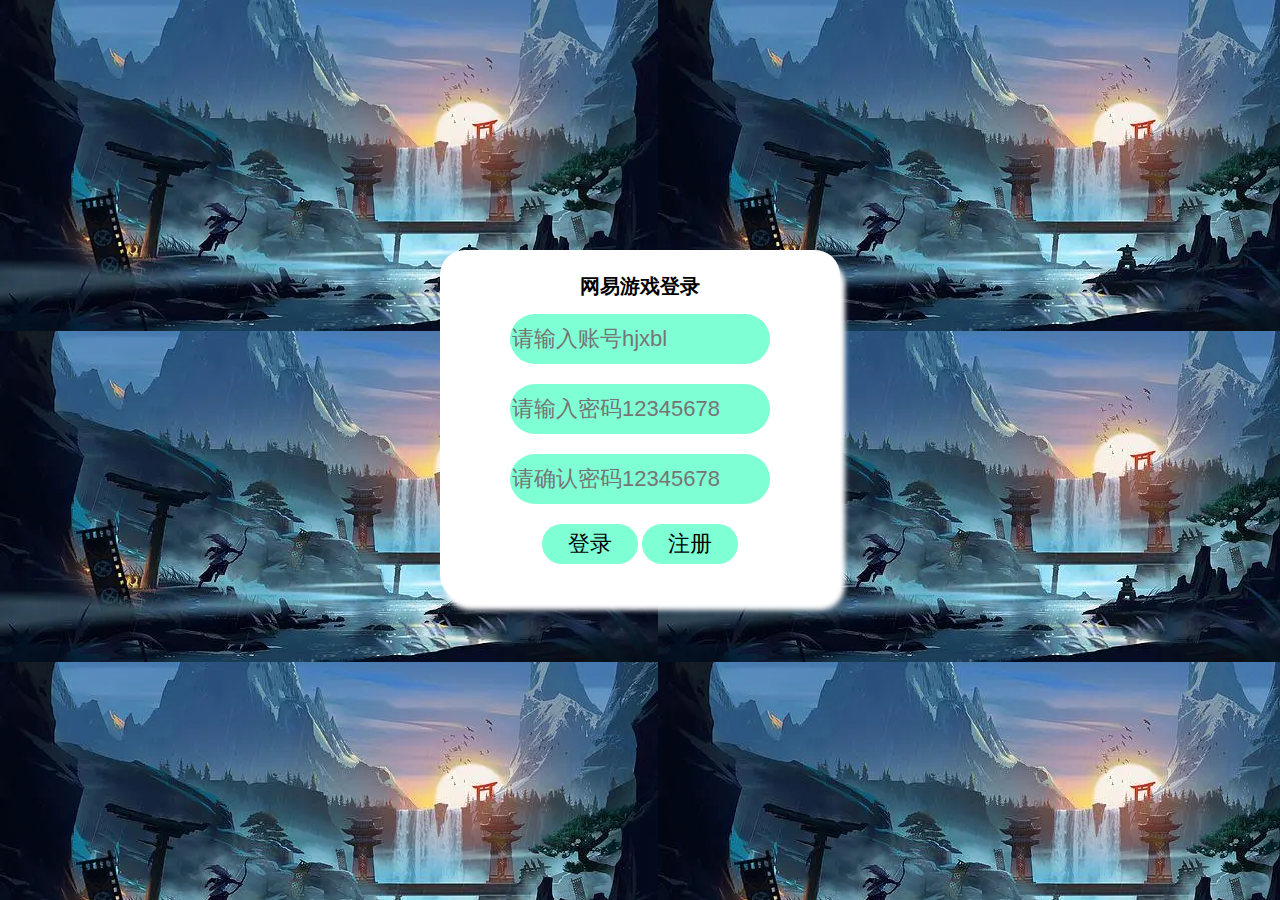
<file: denglu.html>
<!DOCTYPE html>
<html>
	<head>
		<meta charset="utf-8">
		<title></title>
		<link rel="stylesheet" type="text/css" href="css/h.css" />
	</head> 
	
	<body>
		<div class="quan">
			<div class="container">
			<form action="" class="login">
				<h1>网易游戏登录</h1>
				<input type="text" id="uname" placeholder="请输入账号hjxbl" onblur="checkId();">
				<div class="name-label" id="error_name"></div>
				</div>
				<input type="text" id="pwd" placeholder="请输入密码12345678" onblur="checkpwd();">
				<div class="name -two" id="error_pwd"></div>
				<input type="text" id="rq" placeholder="请确认密码12345678" onblur="checkrq();">
				<div class="name -three" id="error_rq"></div>
				<div class="btn">
					<input type="button" value="登录" class="btn1" id=login_btn onclick="login();">
					<input type="button" value="注册" class="btn2">
				</div>
				
				
			</form>
			
			
			
			
		</div>
		<script type="text/javascript">
			var flag1=false;
			var flag2=false;
			var flag3=false;
			function $(id){
				return document.getElementById(id);
				
			}
			function checkId(){
				$("error_name").innerText="";
				var userName =$("uname").value;
				if(userName == "" || userName == null){
					$("error_name").innerText ="*用户名不能为空！";
					return;
				}
				if(userName.length <4 || userName.length >20){
					$("error_name").innerText ="*长度在4~20之间";
					return;
				}
				var userMatch = /[a-zA-Z][a-zA-Z0-9_]*$/
				if(!userName.match(userMatch)){
					$("error_name").innerText ="*以英文字母开头，只能包含英文字母、数字、下划线";
					return;
				}
				
				flag1=true;
			}
			function checkpwd(){
				
				$("error_pwd").innerText="";
				var userPwd =$("pwd").value;
				if(userPwd == "" || userPwd == null){
					$("error_pwd").innerText ="*密码不能为空！";
					return;
			}
			if(userPwd.length <8 || userPwd.length >20){
				$("error_pwd").innerText ="*密码长度在8~20之间";
				return;}
				flag2=true;
				}
				function checkrq(){
					$("error_rq").innerText="";
					var userRq =$("rq").value;
					var userPwd=$("pwd").value;
					if(userRq == "" || userRq == null){
						$("error_rq").innerText ="*确认密码不能为空！";
						return;
				}
				if(userRq != userPwd)
				$("error_rq").innerText ="*输入的两次密码不一致！";
				return;}
				flag3=true;
				
				function login(){
					if(flag1 && flag2 && flag3){
						var userName =$("uname").value;
						var userPwd =$("pwd").value;
						if(userName =="hjxdl" && userPwd =="12345678"){
							window.location.href="./lb.html"
						} 
						else{
							alert("账号，密码输入不正确！请重新输入。");
						}
					}
					else{
						alert("检查账号或密码是否符合规定！");
					}
				}
				
		</script>
	</body>
</html>
</file>
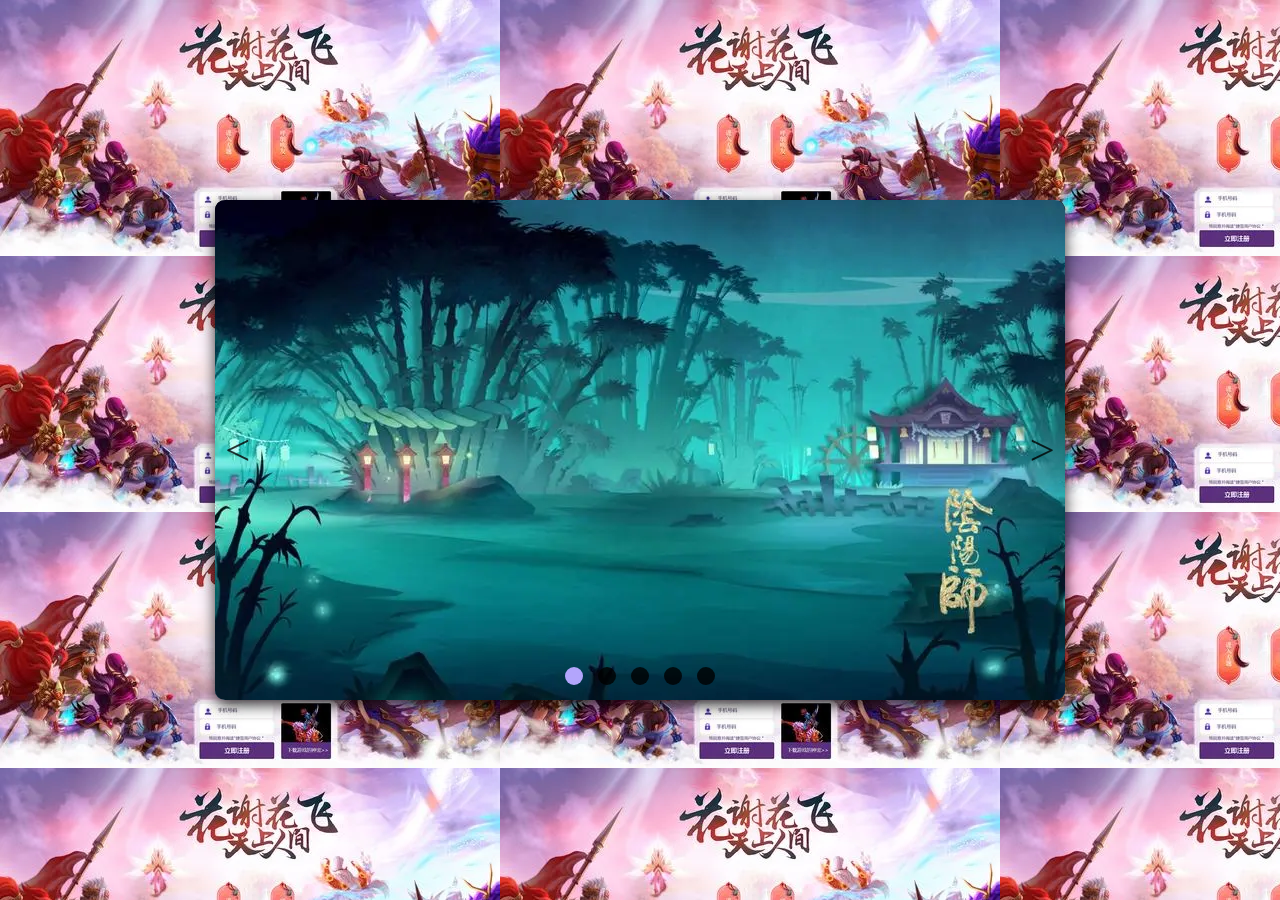
<file: lb.html>
<!DOCTYPE html>
<html>
	<head>
		<meta charset="utf-8">
		<title>网易</title>
		<style>
			body{
				background-image: url(img/ban6.webp);
				width: 800px;
				height: 800%;
				
			}
			.box{
				width: 850px;
				height: 500px;
				box-shadow: 0 5px 15px rgba(0,0,0,.8);
				overflow: hidden;
				position: fixed;
				top: 50%;
				left:50%;
				transform: translate(-50%,-50%);
				border-radius: 10px;
			}
			
			.imgList{
				position: absolute;
				top: 0;
				left: 0;
				width: 100%;
				height: 100%;
			}
			.imgList>a{
				position: absolute;
				display: block;
				width: 100%;
				height: 100%;
			}
			.imgList>a>img{
				display: block;
				width: 100%;
				height: 100%;
				object-fit: cover;
			}
			.showImg{
				z-index: 9;
			}
			
			.leftBtn,.rightBtn{
				position: absolute;
				top: 50%;
				transform: translate(0,-50%);
				font-size: 45px;
				color: rgba(0,0,0,.8);
				z-index: 99;
				cursor: pointer;
			}
			.leftBtn{
				left: 10px;
			}
			.rightBtn{
				right: 10px;
			}
			.btn{
				display: flex;
				position: absolute;
				bottom: 15px;
				left: 50%;
				transform: translate(-50%,0);
				z-index: 99;
				cursor: pointer;
			}
			
			.btn>span{
				width: 18px;
				height: 18px;
				border-radius: 100%;
				background: rgba(0,0,0,.8);
				margin-right: 15px;
				cursor: pointer;
			}
			
			.btn>span:last-child{
				margin: 0;
			}
			
			.btn>.checked{
				background-color: #B3A5FC !important;
			}
		
			.enter{
				
			}
		</style>
	</head>
	<body>
		
		<div class="box">
			
			
			<div class="imgList">
				<a href="#" class="showImg">
					<img src="img/ban1.webp" alt="">
				</a>
				<a href="#">
					<img src="img/ban2.webp" alt="">
				</a>
				<a href="#">
					<img src="img/ban3.webp" alt="">
				</a>
				<a href="#">
					<img src="img/ban4.webp" alt="">
				</a>
				<a href="#">
					<img src="img/ban5.webp" alt="">
				</a>
			</div>
			<div><li class="enter">进入游戏</li></div>
			<span class="leftBtn">&lt;</span>
			<span class="rightBtn">&gt;</span>
			<div class="btn">
				<span class="checked"></span>
				<span></span>
				<span></span>
				<span></span>
				<span></span>
				</div>
		</div>
		<script>
			window.onload=function(){
				var imgList = document.querySelectorAll(".imgList>a");
				var btnList = document.querySelectorAll(".box>.btn>span");
				var lbtn = document.querySelector(".leftBtn");
				var rbtn = document.querySelector(".rightBtn");
				var time = 3000;
				var index = 0;
				var dingshiqi;
				start();
				function start(){
					dingshiqi = setInterval(function(){
						index==imgList.length - 1 ? index=0 : index++;
						switchPublic();
					},time)
				}
				function switchPublic(){
					for(var i =0;i<imgList.length;i++){
						imgList[i].classList.remove('showImg')
						btnList[i].classList.remove('checked')
					}
					imgList[index].classList.add('showImg')
					btnList[index].classList.add('checked')
				}
				lbtn.onclick=function(){
					clearInterval(dingshiqi)
					index==0 ? index = imgList.length - 1 : index--;
					switchPublic();
					start();
				}
				rbtn.onclick=function(){
					clearInterval(dingshiqi)
					index == imgList.length - 1 ? index = 0 : index ++;
					switchPublic();
					start();
				}
				for(let i = 0;i<btnList.length;i++){
					btnList[i].onclick=function(){
						clearInterval(dingshiqi)
						index = i;
						switchPublic();
						start();
					}
				}
			}
		</script>
	</body>
</html>
</file>
<file: css/h.css>
*{
	user-select: none;
}
body{
	background-image: url(../img/ban7.webp);

	weight:500px;
	height: 500px;
	}
.quan{
	
	position: absolute;
	top:50%;
	margin-top: -200px;
	left: 50%;
	margin-left: -200px;
	width: 400px;
	height: 350px;
	border-radius: 25px;
	background-color: white;
	text-align: center;
	padding:10px 40px;
	box-sizing: border-box;
	box-shadow: 5px 10px 5px white;
	
}
.login h1{
	font-size: 20px;
	
}
input{
	background-color: aquamarine;
	width: 80%;
	height: 48px;
	margin-bottom: 20px;
	border: 0px;
	border-bottom: 30px;

	font-size: 22px;
	color: black;
	border-radius: 25px;
	
	}
	
		
			
	.btn1{
		
		width: 30%;
		height: 40px;
		
		
		

		}
		.btn2
		{
			width: 30%;
			height: 40px;
			
		}
</file>
